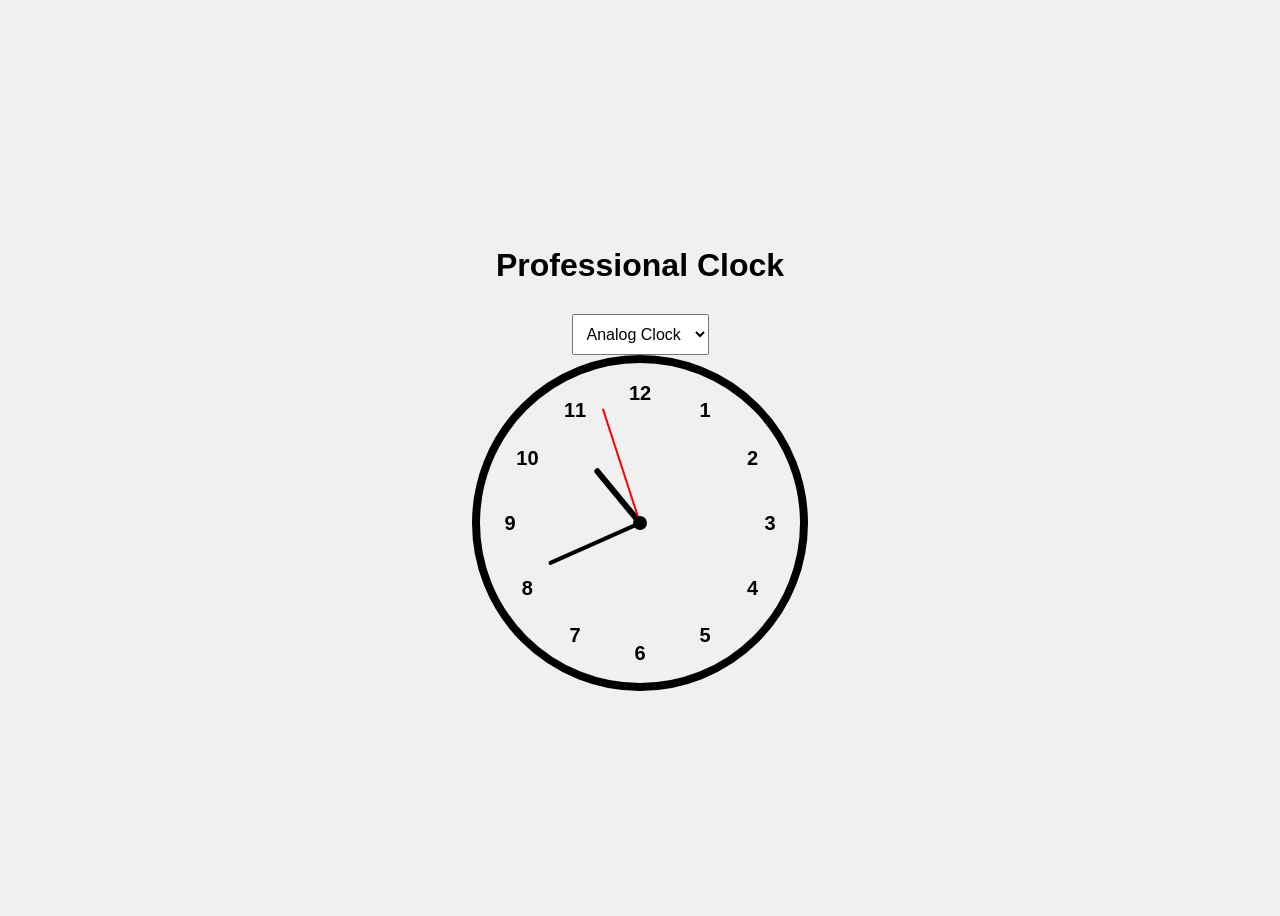
<file: index.html>
<!DOCTYPE html>
<html>
<head>
<title>Professional Clock</title>

<style>

body{
display:flex;
flex-direction:column;
align-items:center;
justify-content:center;
height:100vh;
font-family:Arial;
background:#f0f0f0;
}

h1{
margin-bottom:10px;
}

#clock{
width:320px;
height:320px;
border:8px solid black;
border-radius:50%;
position:relative;

background-image:url("");
background-size:cover;
background-position:center;
}

.number{
position:absolute;
font-size:20px;
font-weight:bold;
color:black;
transform:translate(-50%,-50%);
}

.hand{
position:absolute;
bottom:50%;
left:50%;
transform-origin:bottom;
transform:translateX(-50%);
}

#hour{
width:6px;
height:70px;
background:black;
border-radius:5px;
}

#minute{
width:4px;
height:100px;
background:black;
border-radius:5px;
}

#second{
width:2px;
height:120px;
background:red;
}

.center{
position:absolute;
width:14px;
height:14px;
background:black;
border-radius:50%;
top:50%;
left:50%;
transform:translate(-50%,-50%);
}

#digital{
font-size:40px;
margin-top:20px;
display:none;
}

select{
margin-top:20px;
padding:10px;
font-size:16px;
}

</style>
</head>

<body>

<h1>Professional Clock</h1>

<select onchange="changeClock(this.value)">
<option value="analog">Analog Clock</option>
<option value="digital">Digital Clock</option>
</select>

<div id="clock">

<div id="hour" class="hand"></div>
<div id="minute" class="hand"></div>
<div id="second" class="hand"></div>

<div class="center"></div>

</div>

<div id="digital"></div>


<script>

let clock = document.getElementById("clock");

/* AUTO CREATE NUMBERS */

for(let i=1;i<=12;i++){

let num = document.createElement("div");

num.className="number";

num.innerText=i;
 


//  360 ÷ 12 = 30°
let angle = i * 30;



// 320 ÷ 2 = 160px     // center point
// Thoda andar rakhne ke liye 130 use kiya
let radius = 130;




// /"Circle ke andar number ki horizontal position nikaalne ka formula"///
let x = 160 + radius * Math.sin(angle*Math.PI/180);



// "Circle ke andar number ki vertical position nikaalne ka formula"
let y = 160 - radius * Math.cos(angle*Math.PI/180);




num.style.left = x + "px";
num.style.top = y + "px";



// Ye number ko clock container ke andar HTML me add karta hai
clock.appendChild(num);

}

/* CLOCK FUNCTION */

function updateClock(){

let now = new Date();

let h = now.getHours();
let m = now.getMinutes();
let s = now.getSeconds();

document.getElementById("digital").innerHTML =
h + ":" + m + ":" + s;

let hDeg = (h % 12) * 30 + m * 0.5;           //   To 1 hour = 30°
 let mDeg = m * 6;                           //  To 1 minute = 6°
let sDeg = s * 6;                             //To 1 second = 6°

document.getElementById("hour").style.transform =
"translateX(-50%) rotate("+hDeg+"deg)";

document.getElementById("minute").style.transform =
"translateX(-50%) rotate("+mDeg+"deg)";

document.getElementById("second").style.transform =
"translateX(-50%) rotate("+sDeg+"deg)";

}

updateClock();
setInterval(updateClock,1000);                         //1000 → har 1000ms (1 second) ke baad ye function automatically call hoga//

/* SWITCH CLOCK */

function changeClock(type){

if(type=="digital"){
clock.style.display="none";
document.getElementById("digital").style.display="block";
}else{
clock.style.display="block";
document.getElementById("digital").style.display="none";
}

}

</script>

</body>
</html>
</file>
